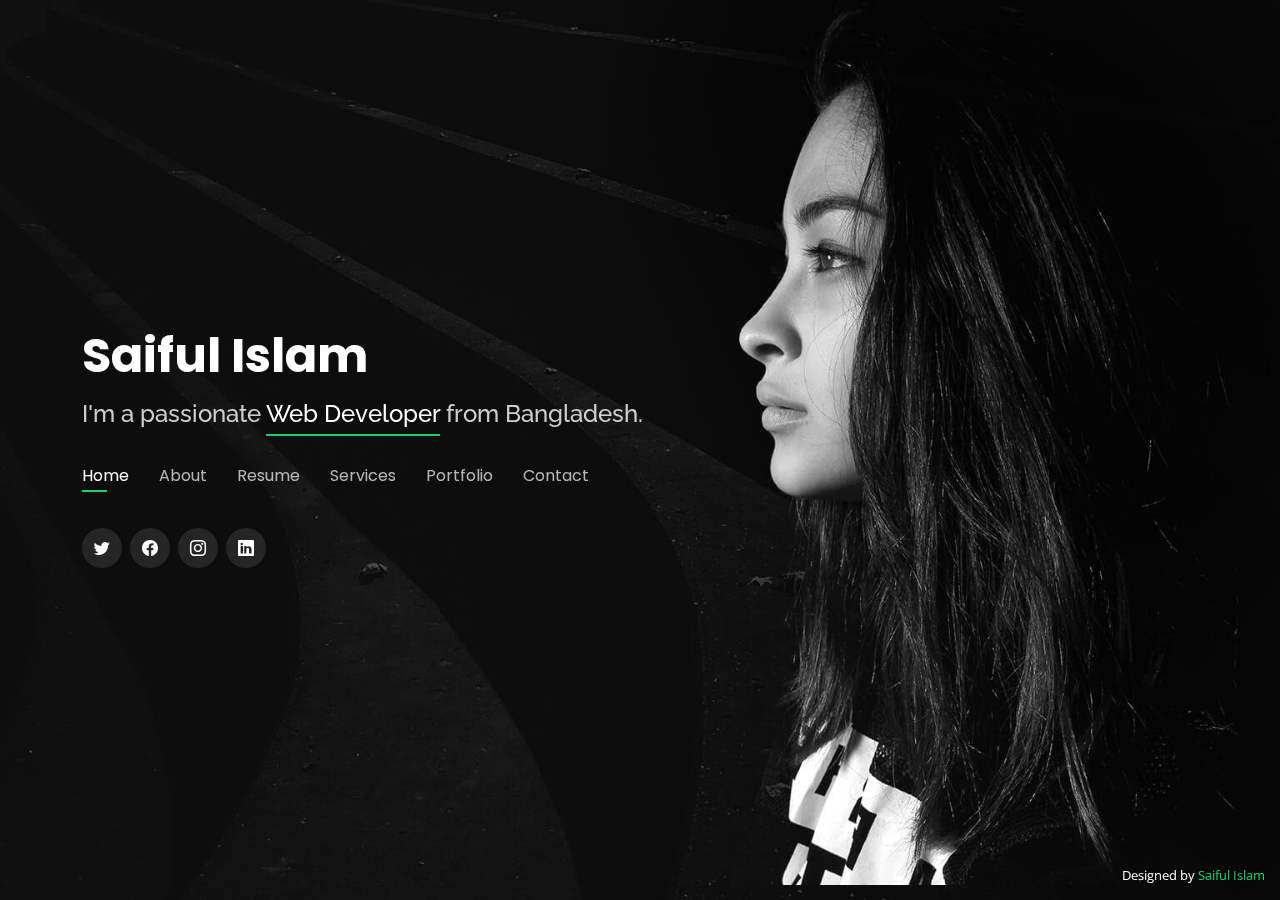
<file: index.html>
<!DOCTYPE html>
<html lang="en">

<head>
  <meta charset="utf-8">
  <meta content="width=device-width, initial-scale=1.0" name="viewport">

  <title>Personal Bootstrap Template</title>
  <meta content="" name="description">
  <meta content="" name="keywords">

  <!-- Favicons -->
  <link href="assets/img/favicon.png" rel="icon">
  <!-- <link href="assets/img/apple-touch-icon.jpg" rel="apple-touch-icon"> -->

  <!-- Google Fonts -->
  <link href="https://fonts.googleapis.com/css?family=Open+Sans:300,300i,400,400i,600,600i,700,700i|Raleway:300,300i,400,400i,500,500i,600,600i,700,700i|Poppins:300,300i,400,400i,500,500i,600,600i,700,700i" rel="stylesheet">

  <!-- Vendor CSS Files -->
  <link href="assets/vendor/bootstrap/css/bootstrap.min.css" rel="stylesheet">
  <link href="assets/vendor/bootstrap-icons/bootstrap-icons.css" rel="stylesheet">
  <link href="assets/vendor/boxicons/css/boxicons.min.css" rel="stylesheet">
  <link href="assets/vendor/glightbox/css/glightbox.min.css" rel="stylesheet">
  <link href="assets/vendor/remixicon/remixicon.css" rel="stylesheet">
  <link href="assets/vendor/swiper/swiper-bundle.min.css" rel="stylesheet">

  <!-- Template Main CSS File -->
  <link href="assets/css/style.css" rel="stylesheet">

  <!-- =======================================================
  * Template Name: Personal
  * Updated: Jan 29 2024 with Bootstrap v5.3.2
  * Template URL: https://bootstrapmade.com/personal-free-resume-bootstrap-template/
  * Author: BootstrapMade.com
  * License: https://bootstrapmade.com/license/
  ======================================================== -->
</head>

<body>

  <!-- ======= Header ======= -->
  <header id="header">
    <div class="container">

      <h1><a href="index.html">Saiful Islam</a></h1>
      <!-- Uncomment below if you prefer to use an image logo -->
      <!-- <a href="index.html" class="mr-auto"><img src="assets/img/logo.png" alt="" class="img-fluid"></a> -->
      <h2>I'm a passionate <span>Web Developer</span> from Bangladesh.</h2>

      <nav id="navbar" class="navbar">
        <ul>
          <li><a class="nav-link active" href="#header">Home</a></li>
          <li><a class="nav-link" href="#about">About</a></li>
          <li><a class="nav-link" href="#resume">Resume</a></li>
          <li><a class="nav-link" href="#services">Services</a></li>
          <li><a class="nav-link" href="#portfolio">Portfolio</a></li>
          <li><a class="nav-link" href="#contact">Contact</a></li>
        </ul>
        <i class="bi bi-list mobile-nav-toggle"></i>
      </nav><!-- .navbar -->

      <div class="social-links">
        <a href="https://www.twitter.com/" class="twitter"><i class="bi bi-twitter"></i></a>
        <a href="https://www.facebook.com/" class="facebook"><i class="bi bi-facebook"></i></a>
        <a href="https://www.instagram.com/." class="instagram"><i class="bi bi-instagram"></i></a>
        <a href="https://www.linkedin.com/." class="linkedin"><i class="bi bi-linkedin"></i></a>
      </div>

    </div>
  </header><!-- End Header -->

  <!-- ======= About Section ======= -->
  <section id="about" class="about">

    <!-- ======= About Me ======= -->
    <div class="about-me container">

      <div class="section-title">
        <h2>About</h2>
        <p>Learn more about me</p>
      </div>

      <div class="row">
        <div class="col-lg-4" data-aos="fade-right">
          <img src="assets/img/me.jpg" class="img-fluid" alt="">
        </div>
        <div class="col-lg-8 pt-4 pt-lg-0 content" data-aos="fade-left">
          <h3>Web Designer &amp; Developer</h3>
          <br>
          <div class="row">
            <div class="col-lg-6">
              <ul>
                <li><i class="bi bi-chevron-right"></i> <strong>Birthday:</strong> <span>28 October 2002</span></li>
                <li><i class="bi bi-chevron-right"></i> <strong>Website:</strong> <span>www.example.com</span></li>
                <li><i class="bi bi-chevron-right"></i> <strong>Phone:</strong> <span>+8801908-166382</span></li>
                <li><i class="bi bi-chevron-right"></i> <strong>City:</strong> <span>Khulna, Bangladesh.</span></li>
              </ul>
            </div>
            <div class="col-lg-6">
              <ul>
                <li><i class="bi bi-chevron-right"></i> <strong>Age:</strong> <span>21</span></li>
                <li><i class="bi bi-chevron-right"></i> <strong>Degree:</strong> <span>Onars</span></li>
                <li><i class="bi bi-chevron-right"></i> <strong>PhEmailone:</strong> <span>saifulalsaif92090@gmail.com</span></li>
                <li><i class="bi bi-chevron-right"></i> <strong>Profession:</strong> <span>Developer</span></li>
              </ul>
            </div>
          </div>
          <p>
            Officiis eligendi itaque labore et dolorum mollitia officiis optio vero. Quisquam sunt adipisci omnis et ut. Nulla accusantium dolor incidunt officia tempore. Et eius omnis.
            Cupiditate ut dicta maxime officiis quidem quia. Sed et consectetur qui quia repellendus itaque neque. Aliquid amet quidem ut quaerat cupiditate. Ab et eum qui repellendus omnis culpa magni laudantium dolores.
          </p>
        </div>
      </div>

    </div><!-- End About Me -->

    <!-- ======= Counts ======= -->
    <div class="counts container">

      <div class="row">

        <div class="col-lg-3 col-md-6">
          <div class="count-box">
            <i class="bi bi-emoji-smile"></i>
            <span data-purecounter-start="0" data-purecounter-end="000" data-purecounter-duration="1" class="purecounter"></span>
            <p>Happy Clients</p>
          </div>
        </div>

        <div class="col-lg-3 col-md-6 mt-5 mt-md-0">
          <div class="count-box">
            <i class="bi bi-journal-richtext"></i>
            <span data-purecounter-start="0" data-purecounter-end="000" data-purecounter-duration="1" class="purecounter"></span>
            <p>Projects</p>
          </div>
        </div>

        <div class="col-lg-3 col-md-6 mt-5 mt-lg-0">
          <div class="count-box">
            <i class="bi bi-headset"></i>
            <span data-purecounter-start="0" data-purecounter-end="000" data-purecounter-duration="1" class="purecounter"></span>
            <p>Hours Of Support</p>
          </div>
        </div>

        <div class="col-lg-3 col-md-6 mt-5 mt-lg-0">
          <div class="count-box">
            <i class="bi bi-award"></i>
            <span data-purecounter-start="0" data-purecounter-end="000" data-purecounter-duration="1" class="purecounter"></span>
            <p>Awards</p>
          </div>
        </div>

      </div>

    </div><!-- End Counts -->

    <!-- ======= Skills  ======= -->
    <div class="skills container">

      <div class="section-title">
        <h2>Skills</h2>
      </div>

      <div class="row skills-content">

        <div class="col-lg-6">

          <div class="progress">
            <span class="skill">HTML <i class="val">85%</i></span>
            <div class="progress-bar-wrap">
              <div class="progress-bar" role="progressbar" aria-valuenow="85" aria-valuemin="0" aria-valuemax="100"></div>
            </div>
          </div>

          <div class="progress">
            <span class="skill">CSS <i class="val">80%</i></span>
            <div class="progress-bar-wrap">
              <div class="progress-bar" role="progressbar" aria-valuenow="85" aria-valuemin="0" aria-valuemax="100"></div>
            </div>
          </div>

          <div class="progress">
            <span class="skill">JavaScript <i class="val">65%</i></span>
            <div class="progress-bar-wrap">
              <div class="progress-bar" role="progressbar" aria-valuenow="65" aria-valuemin="0" aria-valuemax="100"></div>
            </div>
          </div>
          <div class="progress">
            <span class="skill">Laravel <i class="val">55%</i></span>
            <div class="progress-bar-wrap">
              <div class="progress-bar" role="progressbar" aria-valuenow="55" aria-valuemin="0" aria-valuemax="100"></div>
            </div>
          </div>
          <div class="progress">
            <span class="skill">Mark-DOwn <i class="val">45%</i></span>
            <div class="progress-bar-wrap">
              <div class="progress-bar" role="progressbar" aria-valuenow="45" aria-valuemin="0" aria-valuemax="100"></div>
            </div>
          </div>

        </div>

        <div class="col-lg-6">

          <div class="progress">
            <span class="skill">J-Query <i class="val">45%</i></span>
            <div class="progress-bar-wrap">
              <div class="progress-bar" role="progressbar" aria-valuenow="45" aria-valuemin="0" aria-valuemax="100"></div>
            </div>
          </div>

          <div class="progress">
            <span class="skill">PHP <i class="val">70%</i></span>
            <div class="progress-bar-wrap">
              <div class="progress-bar" role="progressbar" aria-valuenow="70" aria-valuemin="0" aria-valuemax="100"></div>
            </div>
          </div>

          <div class="progress">
            <span class="skill">Ajax<i class="val">57%</i></span>
            <div class="progress-bar-wrap">
              <div class="progress-bar" role="progressbar" aria-valuenow="57" aria-valuemin="0" aria-valuemax="100"></div>
            </div>
          </div>

          <div class="progress">
            <span class="skill">Cms <i class="val">90%</i></span>
            <div class="progress-bar-wrap">
              <div class="progress-bar" role="progressbar" aria-valuenow="90" aria-valuemin="0" aria-valuemax="100"></div>
            </div>
          </div>

          <div class="progress">
            <span class="skill">C <i class="val">35%</i></span>
            <div class="progress-bar-wrap">
              <div class="progress-bar" role="progressbar" aria-valuenow="35" aria-valuemin="0" aria-valuemax="100"></div>
            </div>
          </div>


        </div>

      </div>

    </div><!-- End Skills -->

    <!-- ======= Interests ======= -->
    <div class="interests container">

      <div class="section-title">
        <h2>Interests</h2>
      </div>

      <div class="row">
        <div class="col-lg-3 col-md-4">
          <div class="icon-box">
            <i class="ri-store-line" style="color: #ffbb2c;"></i>
            <h3>Lorem Ipsum</h3>
          </div>
        </div>
        <div class="col-lg-3 col-md-4 mt-4 mt-md-0">
          <div class="icon-box">
            <i class="ri-bar-chart-box-line" style="color: #5578ff;"></i>
            <h3>Dolor Sitema</h3>
          </div>
        </div>
        <div class="col-lg-3 col-md-4 mt-4 mt-md-0">
          <div class="icon-box">
            <i class="ri-calendar-todo-line" style="color: #e80368;"></i>
            <h3>Sed perspiciatis</h3>
          </div>
        </div>
        <div class="col-lg-3 col-md-4 mt-4 mt-lg-0">
          <div class="icon-box">
            <i class="ri-paint-brush-line" style="color: #e361ff;"></i>
            <h3>Magni Dolores</h3>
          </div>
        </div>
        <div class="col-lg-3 col-md-4 mt-4">
          <div class="icon-box">
            <i class="ri-database-2-line" style="color: #47aeff;"></i>
            <h3>Nemo Enim</h3>
          </div>
        </div>
        <div class="col-lg-3 col-md-4 mt-4">
          <div class="icon-box">
            <i class="ri-gradienter-line" style="color: #ffa76e;"></i>
            <h3>Eiusmod Tempor</h3>
          </div>
        </div>
        <div class="col-lg-3 col-md-4 mt-4">
          <div class="icon-box">
            <i class="ri-file-list-3-line" style="color: #11dbcf;"></i>
            <h3>Midela Teren</h3>
          </div>
        </div>
        <div class="col-lg-3 col-md-4 mt-4">
          <div class="icon-box">
            <i class="ri-price-tag-2-line" style="color: #4233ff;"></i>
            <h3>Pira Neve</h3>
          </div>
        </div>
        <div class="col-lg-3 col-md-4 mt-4">
          <div class="icon-box">
            <i class="ri-anchor-line" style="color: #b2904f;"></i>
            <h3>Dirada Pack</h3>
          </div>
        </div>
        <div class="col-lg-3 col-md-4 mt-4">
          <div class="icon-box">
            <i class="ri-disc-line" style="color: #b20969;"></i>
            <h3>Moton Ideal</h3>
          </div>
        </div>
        <div class="col-lg-3 col-md-4 mt-4">
          <div class="icon-box">
            <i class="ri-base-station-line" style="color: #ff5828;"></i>
            <h3>Verdo Park</h3>
          </div>
        </div>
        <div class="col-lg-3 col-md-4 mt-4">
          <div class="icon-box">
            <i class="ri-fingerprint-line" style="color: #29cc61;"></i>
            <h3>Flavor Nivelanda</h3>
          </div>
        </div>
      </div>

    </div><!-- End Interests -->

    <!-- ======= Testimonials ======= -->
    <div class="testimonials container">

      <div class="section-title">
        <h2>Testimonials</h2>
      </div>

      <div class="testimonials-slider swiper" data-aos="fade-up" data-aos-delay="100">
        <div class="swiper-wrapper">

          <div class="swiper-slide">
            <div class="testimonial-item">
              <p>
                <i class="bx bxs-quote-alt-left quote-icon-left"></i>
                Proin iaculis purus consequat sem cure digni ssim donec porttitora entum suscipit rhoncus. Accusantium quam, ultricies eget id, aliquam eget nibh et. Maecen aliquam, risus at semper.
                <i class="bx bxs-quote-alt-right quote-icon-right"></i>
              </p>
              <img src="assets/img/testimonials/testimonials-1.jpg" class="testimonial-img" alt="">
              <h3>Saul Goodman</h3>
              <h4>Ceo &amp; Founder</h4>
            </div>
          </div><!-- End testimonial item -->

          <div class="swiper-slide">
            <div class="testimonial-item">
              <p>
                <i class="bx bxs-quote-alt-left quote-icon-left"></i>
                Export tempor illum tamen malis malis eram quae irure esse labore quem cillum quid cillum eram malis quorum velit fore eram velit sunt aliqua noster fugiat irure amet legam anim culpa.
                <i class="bx bxs-quote-alt-right quote-icon-right"></i>
              </p>
              <img src="assets/img/testimonials/testimonials-2.jpg" class="testimonial-img" alt="">
              <h3>Sara Wilsson</h3>
              <h4>Designer</h4>
            </div>
          </div><!-- End testimonial item -->

          <div class="swiper-slide">
            <div class="testimonial-item">
              <p>
                <i class="bx bxs-quote-alt-left quote-icon-left"></i>
                Enim nisi quem export duis labore cillum quae magna enim sint quorum nulla quem veniam duis minim tempor labore quem eram duis noster aute amet eram fore quis sint minim.
                <i class="bx bxs-quote-alt-right quote-icon-right"></i>
              </p>
              <img src="assets/img/testimonials/testimonials-3.jpg" class="testimonial-img" alt="">
              <h3>Jena Karlis</h3>
              <h4>Store Owner</h4>
            </div>
          </div><!-- End testimonial item -->

          <div class="swiper-slide">
            <div class="testimonial-item">
              <p>
                <i class="bx bxs-quote-alt-left quote-icon-left"></i>
                Fugiat enim eram quae cillum dolore dolor amet nulla culpa multos export minim fugiat minim velit minim dolor enim duis veniam ipsum anim magna sunt elit fore quem dolore labore illum veniam.
                <i class="bx bxs-quote-alt-right quote-icon-right"></i>
              </p>
              <img src="assets/img/testimonials/testimonials-4.jpg" class="testimonial-img" alt="">
              <h3>Matt Brandon</h3>
              <h4>Profession</h4>
            </div>
          </div><!-- End testimonial item -->

          <div class="swiper-slide">
            <div class="testimonial-item">
              <p>
                <i class="bx bxs-quote-alt-left quote-icon-left"></i>
                Quis quorum aliqua sint quem legam fore sunt eram irure aliqua veniam tempor noster veniam enim culpa labore duis sunt culpa nulla illum cillum fugiat legam esse veniam culpa fore nisi cillum quid.
                <i class="bx bxs-quote-alt-right quote-icon-right"></i>
              </p>
              <img src="assets/img/testimonials/testimonials-5.jpg" class="testimonial-img" alt="">
              <h3>John Larson</h3>
              <h4>Entrepreneur</h4>
            </div>
          </div><!-- End testimonial item -->

        </div>
        <div class="swiper-pagination"></div>
      </div>

      <div class="owl-carousel testimonials-carousel">

      </div>

    </div><!-- End Testimonials  -->

  </section><!-- End About Section -->

  <!-- ======= Resume Section ======= -->
  <section id="resume" class="resume">
    <div class="container">

      <div class="section-title">
        <h2>Resume</h2>
        <p>Check My Resume</p>
      </div>

      <div class="row">
        <div class="col-lg-6">
          <h3 class="resume-title">Sumary</h3>
          <div class="resume-item pb-0">
            <h4>Alice Barkley</h4>
            <p><em>Innovative and deadline-driven Graphic Designer with 3+ years of experience designing and developing user-centered digital/print marketing material from initial concept to final, polished deliverable.</em></p>
            <p>
            <ul>
              <li>Portland par 127,Orlando, FL</li>
              <li>(123) 456-7891</li>
              <li>alice.barkley@example.com</li>
            </ul>
            </p>
          </div>

          <h3 class="resume-title">Education</h3>
          <div class="resume-item">
            <h4>Master of Fine Arts &amp; Graphic Design</h4>
            <h5>2015 - 2016</h5>
            <p><em>Rochester Institute of Technology, Rochester, NY</em></p>
            <p>Qui deserunt veniam. Et sed aliquam labore tempore sed quisquam iusto autem sit. Ea vero voluptatum qui ut dignissimos deleniti nerada porti sand markend</p>
          </div>
          <div class="resume-item">
            <h4>Bachelor of Fine Arts &amp; Graphic Design</h4>
            <h5>2010 - 2014</h5>
            <p><em>Rochester Institute of Technology, Rochester, NY</em></p>
            <p>Quia nobis sequi est occaecati aut. Repudiandae et iusto quae reiciendis et quis Eius vel ratione eius unde vitae rerum voluptates asperiores voluptatem Earum molestiae consequatur neque etlon sader mart dila</p>
          </div>
        </div>
        <div class="col-lg-6">
          <h3 class="resume-title">Professional Experience</h3>
          <div class="resume-item">
            <h4>Senior graphic design specialist</h4>
            <h5>2019 - Present</h5>
            <p><em>Experion, New York, NY </em></p>
            <p>
            <ul>
              <li>Lead in the design, development, and implementation of the graphic, layout, and production communication materials</li>
              <li>Delegate tasks to the 7 members of the design team and provide counsel on all aspects of the project. </li>
              <li>Supervise the assessment of all graphic materials in order to ensure quality and accuracy of the design</li>
              <li>Oversee the efficient use of production project budgets ranging from $2,000 - $25,000</li>
            </ul>
            </p>
          </div>
          <div class="resume-item">
            <h4>Graphic design specialist</h4>
            <h5>2017 - 2018</h5>
            <p><em>Stepping Stone Advertising, New York, NY</em></p>
            <p>
            <ul>
              <li>Developed numerous marketing programs (logos, brochures,infographics, presentations, and advertisements).</li>
              <li>Managed up to 5 projects or tasks at a given time while under pressure</li>
              <li>Recommended and consulted with clients on the most appropriate graphic design</li>
              <li>Created 4+ design presentations and proposals a month for clients and account managers</li>
            </ul>
            </p>
          </div>
        </div>
      </div>

    </div>
  </section><!-- End Resume Section -->

  <!-- ======= Services Section ======= -->
  <section id="services" class="services">
    <div class="container">

      <div class="section-title">
        <h2>Services</h2>
        <p>My Services</p>
      </div>

      <div class="row">
        <div class="col-lg-4 col-md-6 d-flex align-items-stretch">
          <div class="icon-box">
            <div class="icon"><i class="bx bxl-dribbble"></i></div>
            <h4><a href="">Lorem Ipsum</a></h4>
            <p>Voluptatum deleniti atque corrupti quos dolores et quas molestias excepturi</p>
          </div>
        </div>

        <div class="col-lg-4 col-md-6 d-flex align-items-stretch mt-4 mt-md-0">
          <div class="icon-box">
            <div class="icon"><i class="bx bx-file"></i></div>
            <h4><a href="">Sed ut perspiciatis</a></h4>
            <p>Duis aute irure dolor in reprehenderit in voluptate velit esse cillum dolore</p>
          </div>
        </div>

        <div class="col-lg-4 col-md-6 d-flex align-items-stretch mt-4 mt-lg-0">
          <div class="icon-box">
            <div class="icon"><i class="bx bx-tachometer"></i></div>
            <h4><a href="">Magni Dolores</a></h4>
            <p>Excepteur sint occaecat cupidatat non proident, sunt in culpa qui officia</p>
          </div>
        </div>

        <div class="col-lg-4 col-md-6 d-flex align-items-stretch mt-4">
          <div class="icon-box">
            <div class="icon"><i class="bx bx-world"></i></div>
            <h4><a href="">Nemo Enim</a></h4>
            <p>At vero eos et accusamus et iusto odio dignissimos ducimus qui blanditiis</p>
          </div>
        </div>

        <div class="col-lg-4 col-md-6 d-flex align-items-stretch mt-4">
          <div class="icon-box">
            <div class="icon"><i class="bx bx-slideshow"></i></div>
            <h4><a href="">Dele cardo</a></h4>
            <p>Quis consequatur saepe eligendi voluptatem consequatur dolor consequuntur</p>
          </div>
        </div>

        <div class="col-lg-4 col-md-6 d-flex align-items-stretch mt-4">
          <div class="icon-box">
            <div class="icon"><i class="bx bx-arch"></i></div>
            <h4><a href="">Divera don</a></h4>
            <p>Modi nostrum vel laborum. Porro fugit error sit minus sapiente sit aspernatur</p>
          </div>
        </div>

      </div>

    </div>
  </section><!-- End Services Section -->

  <!-- ======= Portfolio Section ======= -->
  <section id="portfolio" class="portfolio">
    <div class="container">

      <div class="section-title">
        <h2>Portfolio</h2>
        <p>My Works</p>
      </div>

      <div class="row">
        <div class="col-lg-12 d-flex justify-content-center">
          <ul id="portfolio-flters">
            <li data-filter="*" class="filter-active">All</li>
            <li data-filter=".filter-app">App</li>
            <li data-filter=".filter-card">Card</li>
            <li data-filter=".filter-web">Web</li>
          </ul>
        </div>
      </div>

      <div class="row portfolio-container">

        <div class="col-lg-4 col-md-6 portfolio-item filter-app">
          <div class="portfolio-wrap">
            <img src="assets/img/portfolio/portfolio-1.jpg" class="img-fluid" alt="">
            <div class="portfolio-info">
              <h4>App 1</h4>
              <p>App</p>
              <div class="portfolio-links">
                <a href="assets/img/portfolio/portfolio-1.jpg" data-gallery="portfolioGallery" class="portfolio-lightbox" title="App 1"><i class="bx bx-plus"></i></a>
                <a href="portfolio-details.html" data-gallery="portfolioDetailsGallery" data-glightbox="type: external" class="portfolio-details-lightbox" title="Portfolio Details"><i class="bx bx-link"></i></a>
              </div>
            </div>
          </div>
        </div>

        <div class="col-lg-4 col-md-6 portfolio-item filter-web">
          <div class="portfolio-wrap">
            <img src="assets/img/portfolio/portfolio-2.jpg" class="img-fluid" alt="">
            <div class="portfolio-info">
              <h4>Web 3</h4>
              <p>Web</p>
              <div class="portfolio-links">
                <a href="assets/img/portfolio/portfolio-2.jpg" data-gallery="portfolioGallery" class="portfolio-lightbox" title="Web 3"><i class="bx bx-plus"></i></a>
                <a href="portfolio-details.html" data-gallery="portfolioDetailsGallery" data-glightbox="type: external" class="portfolio-details-lightbox" title="Portfolio Details"><i class="bx bx-link"></i></a>
              </div>
            </div>
          </div>
        </div>

        <div class="col-lg-4 col-md-6 portfolio-item filter-app">
          <div class="portfolio-wrap">
            <img src="assets/img/portfolio/portfolio-3.jpg" class="img-fluid" alt="">
            <div class="portfolio-info">
              <h4>App 2</h4>
              <p>App</p>
              <div class="portfolio-links">
                <a href="assets/img/portfolio/portfolio-3.jpg" data-gallery="portfolioGallery" class="portfolio-lightbox" title="App 2"><i class="bx bx-plus"></i></a>
                <a href="portfolio-details.html" data-gallery="portfolioDetailsGallery" data-glightbox="type: external" class="portfolio-details-lightbox" title="Portfolio Details"><i class="bx bx-link"></i></a>
              </div>
            </div>
          </div>
        </div>

        <div class="col-lg-4 col-md-6 portfolio-item filter-card">
          <div class="portfolio-wrap">
            <img src="assets/img/portfolio/portfolio-4.jpg" class="img-fluid" alt="">
            <div class="portfolio-info">
              <h4>Card 2</h4>
              <p>Card</p>
              <div class="portfolio-links">
                <a href="assets/img/portfolio/portfolio-4.jpg" data-gallery="portfolioGallery" class="portfolio-lightbox" title="Card 2"><i class="bx bx-plus"></i></a>
                <a href="portfolio-details.html" data-gallery="portfolioDetailsGallery" data-glightbox="type: external" class="portfolio-details-lightbox" title="Portfolio Details"><i class="bx bx-link"></i></a>
              </div>
            </div>
          </div>
        </div>

        <div class="col-lg-4 col-md-6 portfolio-item filter-web">
          <div class="portfolio-wrap">
            <img src="assets/img/portfolio/portfolio-5.jpg" class="img-fluid" alt="">
            <div class="portfolio-info">
              <h4>Web 2</h4>
              <p>Web</p>
              <div class="portfolio-links">
                <a href="assets/img/portfolio/portfolio-5.jpg" data-gallery="portfolioGallery" class="portfolio-lightbox" title="Web 2"><i class="bx bx-plus"></i></a>
                <a href="portfolio-details.html" data-gallery="portfolioDetailsGallery" data-glightbox="type: external" class="portfolio-details-lightbox" title="Portfolio Details"><i class="bx bx-link"></i></a>
              </div>
            </div>
          </div>
        </div>

        <div class="col-lg-4 col-md-6 portfolio-item filter-app">
          <div class="portfolio-wrap">
            <img src="assets/img/portfolio/portfolio-6.jpg" class="img-fluid" alt="">
            <div class="portfolio-info">
              <h4>App 3</h4>
              <p>App</p>
              <div class="portfolio-links">
                <a href="assets/img/portfolio/portfolio-6.jpg" data-gallery="portfolioGallery" class="portfolio-lightbox" title="App 3"><i class="bx bx-plus"></i></a>
                <a href="portfolio-details.html" data-gallery="portfolioDetailsGallery" data-glightbox="type: external" class="portfolio-details-lightbox" title="Portfolio Details"><i class="bx bx-link"></i></a>
              </div>
            </div>
          </div>
        </div>

        <div class="col-lg-4 col-md-6 portfolio-item filter-card">
          <div class="portfolio-wrap">
            <img src="assets/img/portfolio/portfolio-7.jpg" class="img-fluid" alt="">
            <div class="portfolio-info">
              <h4>Card 1</h4>
              <p>Card</p>
              <div class="portfolio-links">
                <a href="assets/img/portfolio/portfolio-7.jpg" data-gallery="portfolioGallery" class="portfolio-lightbox" title="Card 1"><i class="bx bx-plus"></i></a>
                <a href="portfolio-details.html" data-gallery="portfolioDetailsGallery" data-glightbox="type: external" class="portfolio-details-lightbox" title="Portfolio Details"><i class="bx bx-link"></i></a>
              </div>
            </div>
          </div>
        </div>

        <div class="col-lg-4 col-md-6 portfolio-item filter-card">
          <div class="portfolio-wrap">
            <img src="assets/img/portfolio/portfolio-8.jpg" class="img-fluid" alt="">
            <div class="portfolio-info">
              <h4>Card 3</h4>
              <p>Card</p>
              <div class="portfolio-links">
                <a href="assets/img/portfolio/portfolio-8.jpg" data-gallery="portfolioGallery" class="portfolio-lightbox" title="Card 3"><i class="bx bx-plus"></i></a>
                <a href="portfolio-details.html" data-gallery="portfolioDetailsGallery" data-glightbox="type: external" class="portfolio-details-lightbox" title="Portfolio Details"><i class="bx bx-link"></i></a>
              </div>
            </div>
          </div>
        </div>

        <div class="col-lg-4 col-md-6 portfolio-item filter-web">
          <div class="portfolio-wrap">
            <img src="assets/img/portfolio/portfolio-9.jpg" class="img-fluid" alt="">
            <div class="portfolio-info">
              <h4>Web 3</h4>
              <p>Web</p>
              <div class="portfolio-links">
                <a href="assets/img/portfolio/portfolio-9.jpg" data-gallery="portfolioGallery" class="portfolio-lightbox" title="Web 3"><i class="bx bx-plus"></i></a>
                <a href="portfolio-details.html" data-gallery="portfolioDetailsGallery" data-glightbox="type: external" class="portfolio-details-lightbox" title="Portfolio Details"><i class="bx bx-link"></i></a>
              </div>
            </div>
          </div>
        </div>

      </div>

    </div>
  </section><!-- End Portfolio Section -->

  <!-- ======= Contact Section ======= -->
  <section id="contact" class="contact">
    <div class="container">

      <div class="section-title">
        <h2>Contact</h2>
        <p>Contact Me</p>
      </div>

      <div class="row mt-2">

        <div class="col-md-6 d-flex align-items-stretch">
          <div class="info-box">
            <i class="bx bx-map"></i>
            <h3>My Address</h3>
            <p>A108 Adam Street, New York, NY 535022</p>
          </div>
        </div>

        <div class="col-md-6 mt-4 mt-md-0 d-flex align-items-stretch">
          <div class="info-box">
            <i class="bx bx-share-alt"></i>
            <h3>Social Profiles</h3>
            <div class="social-links">
              <a href="#" class="twitter"><i class="bi bi-twitter"></i></a>
              <a href="#" class="facebook"><i class="bi bi-facebook"></i></a>
              <a href="#" class="instagram"><i class="bi bi-instagram"></i></a>
              <a href="#" class="google-plus"><i class="bi bi-skype"></i></a>
              <a href="#" class="linkedin"><i class="bi bi-linkedin"></i></a>
            </div>
          </div>
        </div>

        <div class="col-md-6 mt-4 d-flex align-items-stretch">
          <div class="info-box">
            <i class="bx bx-envelope"></i>
            <h3>Email Me</h3>
            <p>contact@example.com</p>
          </div>
        </div>
        <div class="col-md-6 mt-4 d-flex align-items-stretch">
          <div class="info-box">
            <i class="bx bx-phone-call"></i>
            <h3>Call Me</h3>
            <p>+1 5589 55488 55</p>
          </div>
        </div>
      </div>

      <form action="forms/contact.php" method="post" role="form" class="php-email-form mt-4">
        <div class="row">
          <div class="col-md-6 form-group">
            <input type="text" name="name" class="form-control" id="name" placeholder="Your Name" required>
          </div>
          <div class="col-md-6 form-group mt-3 mt-md-0">
            <input type="email" class="form-control" name="email" id="email" placeholder="Your Email" required>
          </div>
        </div>
        <div class="form-group mt-3">
          <input type="text" class="form-control" name="subject" id="subject" placeholder="Subject" required>
        </div>
        <div class="form-group mt-3">
          <textarea class="form-control" name="message" rows="5" placeholder="Message" required></textarea>
        </div>
        <div class="my-3">
          <div class="loading">Loading</div>
          <div class="error-message"></div>
          <div class="sent-message">Your message has been sent. Thank you!</div>
        </div>
        <div class="text-center"><button type="submit">Send Message</button></div>
      </form>

    </div>
  </section><!-- End Contact Section -->

  <div class="credits">
    <!-- All the links in the footer should remain intact. -->
    <!-- You can delete the links only if you purchased the pro version. -->
    <!-- Licensing information: https://bootstrapmade.com/license/ -->
    <!-- Purchase the pro version with working PHP/AJAX contact form: https://bootstrapmade.com/personal-free-resume-bootstrap-template/ -->
    Designed by <a href="https://bootstrapmade.com/">Saiful Islam</a>
  </div>

  <!-- Vendor JS Files -->
  <script src="assets/vendor/purecounter/purecounter_vanilla.js"></script>
  <script src="assets/vendor/bootstrap/js/bootstrap.bundle.min.js"></script>
  <script src="assets/vendor/glightbox/js/glightbox.min.js"></script>
  <script src="assets/vendor/isotope-layout/isotope.pkgd.min.js"></script>
  <script src="assets/vendor/swiper/swiper-bundle.min.js"></script>
  <script src="assets/vendor/waypoints/noframework.waypoints.js"></script>
  <script src="assets/vendor/php-email-form/validate.js"></script>

  <!-- Template Main JS File -->
  <script src="assets/js/main.js"></script>

</body>

</html>
</file>
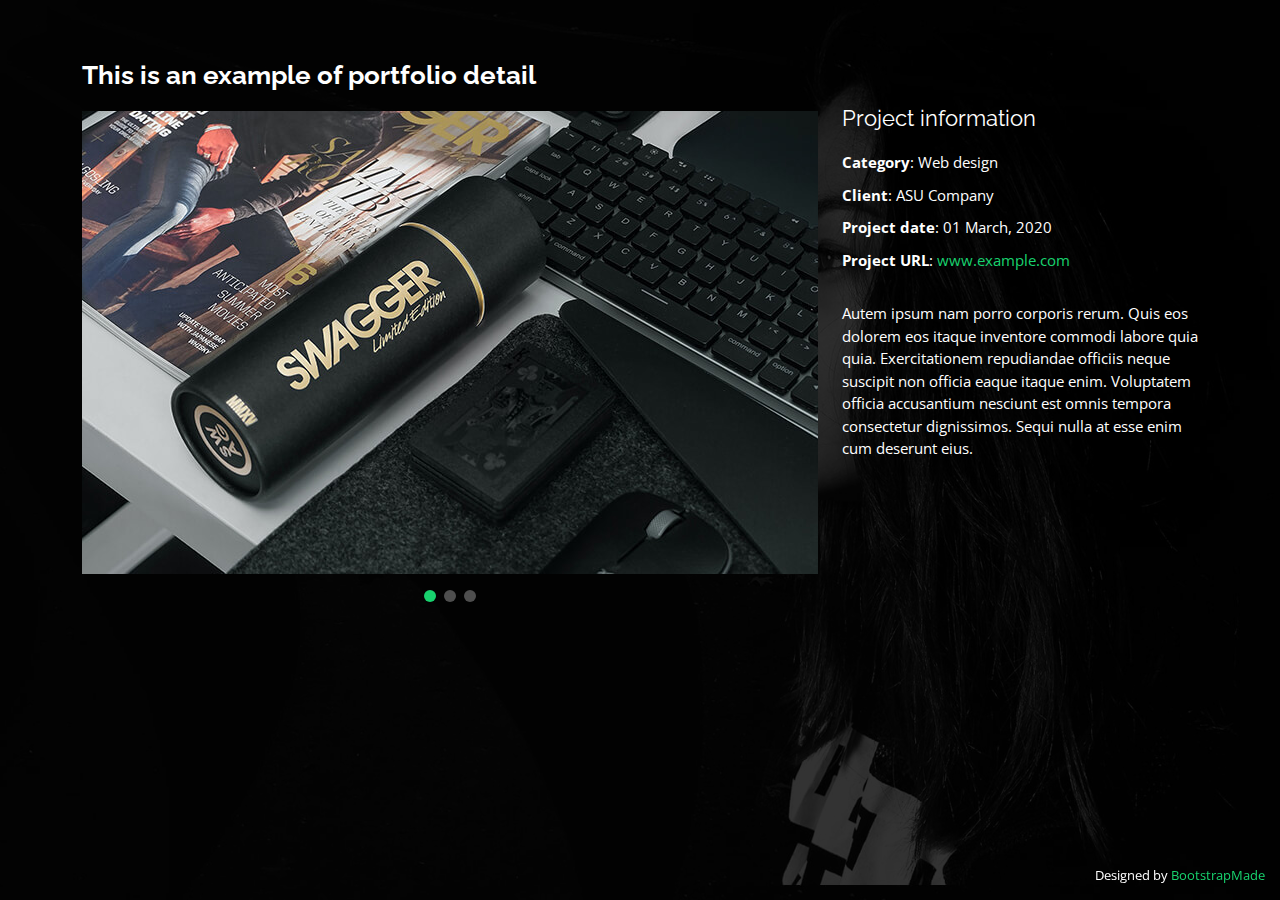
<file: portfolio-details.html>
<!DOCTYPE html>
<html lang="en">

<head>
  <meta charset="utf-8">
  <meta content="width=device-width, initial-scale=1.0" name="viewport">

  <title>Portfolio Details - Personal Bootstrap Template</title>
  <meta content="" name="description">
  <meta content="" name="keywords">

  <!-- Favicons -->
  <link href="assets/img/favicon.png" rel="icon">
  <link href="assets/img/apple-touch-icon.png" rel="apple-touch-icon">

  <!-- Google Fonts -->
  <link href="https://fonts.googleapis.com/css?family=Open+Sans:300,300i,400,400i,600,600i,700,700i|Raleway:300,300i,400,400i,500,500i,600,600i,700,700i|Poppins:300,300i,400,400i,500,500i,600,600i,700,700i" rel="stylesheet">

  <!-- Vendor CSS Files -->
  <link href="assets/vendor/bootstrap/css/bootstrap.min.css" rel="stylesheet">
  <link href="assets/vendor/bootstrap-icons/bootstrap-icons.css" rel="stylesheet">
  <link href="assets/vendor/boxicons/css/boxicons.min.css" rel="stylesheet">
  <link href="assets/vendor/glightbox/css/glightbox.min.css" rel="stylesheet">
  <link href="assets/vendor/remixicon/remixicon.css" rel="stylesheet">
  <link href="assets/vendor/swiper/swiper-bundle.min.css" rel="stylesheet">

  <!-- Template Main CSS File -->
  <link href="assets/css/style.css" rel="stylesheet">

  <!-- =======================================================
  * Template Name: Personal
  * Updated: Jan 29 2024 with Bootstrap v5.3.2
  * Template URL: https://bootstrapmade.com/personal-free-resume-bootstrap-template/
  * Author: BootstrapMade.com
  * License: https://bootstrapmade.com/license/
  ======================================================== -->
</head>

<body>

  <main id="main">

    <!-- ======= Portfolio Details ======= -->
    <div id="portfolio-details" class="portfolio-details">
      <div class="container">

        <div class="row">

          <div class="col-lg-8">
            <h2 class="portfolio-title">This is an example of portfolio detail</h2>

            <div class="portfolio-details-slider swiper">
              <div class="swiper-wrapper align-items-center">

                <div class="swiper-slide">
                  <img src="assets/img/portfolio/portfolio-details-1.jpg" alt="">
                </div>

                <div class="swiper-slide">
                  <img src="assets/img/portfolio/portfolio-details-2.jpg" alt="">
                </div>

                <div class="swiper-slide">
                  <img src="assets/img/portfolio/portfolio-details-3.jpg" alt="">
                </div>

              </div>
              <div class="swiper-pagination"></div>
            </div>

          </div>

          <div class="col-lg-4 portfolio-info">
            <h3>Project information</h3>
            <ul>
              <li><strong>Category</strong>: Web design</li>
              <li><strong>Client</strong>: ASU Company</li>
              <li><strong>Project date</strong>: 01 March, 2020</li>
              <li><strong>Project URL</strong>: <a href="#">www.example.com</a></li>
            </ul>

            <p>
              Autem ipsum nam porro corporis rerum. Quis eos dolorem eos itaque inventore commodi labore quia quia. Exercitationem repudiandae officiis neque suscipit non officia eaque itaque enim. Voluptatem officia accusantium nesciunt est omnis tempora consectetur dignissimos. Sequi nulla at esse enim cum deserunt eius.
            </p>
          </div>

        </div>

      </div>
    </div><!-- End Portfolio Details -->

  </main><!-- End #main -->

  <div class="credits">
    <!-- All the links in the footer should remain intact. -->
    <!-- You can delete the links only if you purchased the pro version. -->
    <!-- Licensing information: https://bootstrapmade.com/license/ -->
    <!-- Purchase the pro version with working PHP/AJAX contact form: https://bootstrapmade.com/personal-free-resume-bootstrap-template/ -->
    Designed by <a href="https://bootstrapmade.com/">BootstrapMade</a>
  </div>

  <!-- Vendor JS Files -->
  <script src="assets/vendor/purecounter/purecounter_vanilla.js"></script>
  <script src="assets/vendor/bootstrap/js/bootstrap.bundle.min.js"></script>
  <script src="assets/vendor/glightbox/js/glightbox.min.js"></script>
  <script src="assets/vendor/isotope-layout/isotope.pkgd.min.js"></script>
  <script src="assets/vendor/swiper/swiper-bundle.min.js"></script>
  <script src="assets/vendor/waypoints/noframework.waypoints.js"></script>
  <script src="assets/vendor/php-email-form/validate.js"></script>

  <!-- Template Main JS File -->
  <script src="assets/js/main.js"></script>

</body>

</html>
</file>
<file: assets/css/style.css>
/**
* Template Name: Personal
* Updated: Jan 29 2024 with Bootstrap v5.3.2
* Template URL: https://bootstrapmade.com/personal-free-resume-bootstrap-template/
* Author: BootstrapMade.com
* License: https://bootstrapmade.com/license/
*/

/*--------------------------------------------------------------
# General
--------------------------------------------------------------*/
body {
  font-family: "Open Sans", sans-serif;
  background-color: #040404;
  color: #fff;
  position: relative;
  background: transparent;
}

body::before {
  content: "";
  position: fixed;
  background: #040404 url("../img/bg.jpg") top right no-repeat;
  background-size: cover;
  left: 0;
  right: 0;
  top: 0;
  height: 100vh;
  z-index: -1;
}

@media (min-width: 1024px) {
  body::before {
    background-attachment: fixed;
  }
}

a {
  color: #18d26e;
  text-decoration: none;
}

a:hover {
  color: #35e888;
  text-decoration: none;
}

h1,
h2,
h3,
h4,
h5,
h6 {
  font-family: "Raleway", sans-serif;
}

/*--------------------------------------------------------------
# Header
--------------------------------------------------------------*/
#header {
  transition: ease-in-out 0.3s;
  position: relative;
  height: 100vh;
  display: flex;
  align-items: center;
  z-index: 997;
  overflow-y: auto;
}

#header * {
  transition: ease-in-out 0.3s;
}

#header h1 {
  font-size: 48px;
  margin: 0;
  padding: 0;
  line-height: 1;
  font-weight: 700;
  font-family: "Poppins", sans-serif;
}

#header h1 a,
#header h1 a:hover {
  color: #fff;
  line-height: 1;
  display: inline-block;
}

#header h2 {
  font-size: 24px;
  margin-top: 20px;
  color: rgba(255, 255, 255, 0.8);
}

#header h2 span {
  color: #fff;
  border-bottom: 2px solid #18d26e;
  padding-bottom: 6px;
}

#header img {
  padding: 0;
  margin: 0;
}

#header .social-links {
  margin-top: 40px;
  display: flex;
}

#header .social-links a {
  font-size: 16px;
  display: flex;
  justify-content: center;
  align-items: center;
  background: rgba(255, 255, 255, 0.1);
  color: #fff;
  line-height: 1;
  margin-right: 8px;
  border-radius: 50%;
  width: 40px;
  height: 40px;
}

#header .social-links a:hover {
  background: #18d26e;
}

@media (max-width: 992px) {
  #header h1 {
    font-size: 36px;
  }

  #header h2 {
    font-size: 20px;
    line-height: 30px;
  }

  #header .social-links {
    margin-top: 15px;
  }

  #header .container {
    display: flex;
    flex-direction: column;
    align-items: center;
  }
}

/* Header Top */
#header.header-top {
  height: 80px;
  position: fixed;
  left: 0;
  top: 0;
  right: 0;
  background: rgba(0, 0, 0, 0.9);
}

#header.header-top .social-links,
#header.header-top h2 {
  display: none;
}

#header.header-top h1 {
  margin-right: auto;
  font-size: 36px;
}

#header.header-top img {
  max-height: 60px;
  margin-right: 20px !important;
}

#header.header-top .container {
  display: flex;
  align-items: center;
}

#header.header-top .navbar {
  margin: 0;
}

@media (max-width: 768px) {
  #header.header-top {
    height: 60px;
  }

  #header.header-top h1 {
    font-size: 26px;
  }
}

/*--------------------------------------------------------------
# Navigation Menu
--------------------------------------------------------------*/
/**
* Desktop Navigation 
*/
.navbar {
  padding: 0;
  margin-top: 35px;
}

.navbar ul {
  margin: 0;
  padding: 0;
  display: flex;
  list-style: none;
  align-items: center;
}

.navbar li {
  position: relative;
}

.navbar li+li {
  margin-left: 30px;
}

.navbar a,
.navbar a:focus {
  display: flex;
  align-items: center;
  justify-content: space-between;
  padding: 0;
  font-family: "Poppins", sans-serif;
  font-size: 16px;
  font-weight: 400;
  color: rgba(255, 255, 255, 0.7);
  white-space: nowrap;
  transition: 0.3s;
}

.navbar a i,
.navbar a:focus i {
  font-size: 12px;
  line-height: 0;
  margin-left: 5px;
}

.navbar a:before {
  content: "";
  position: absolute;
  width: 0;
  height: 2px;
  bottom: -4px;
  left: 0;
  background-color: #18d26e;
  visibility: hidden;
  width: 0px;
  transition: all 0.3s ease-in-out 0s;
}

.navbar a:hover:before,
.navbar li:hover>a:before,
.navbar .active:before {
  visibility: visible;
  width: 25px;
}

.navbar a:hover,
.navbar .active,
.navbar .active:focus,
.navbar li:hover>a {
  color: #fff;
}

/**
* Mobile Navigation 
*/
.mobile-nav-toggle {
  color: #fff;
  font-size: 28px;
  cursor: pointer;
  display: none;
  line-height: 0;
  transition: 0.5s;
  position: fixed;
  right: 15px;
  top: 15px;
}

@media (max-width: 991px) {
  .mobile-nav-toggle {
    display: block;
  }

  .navbar ul {
    display: none;
  }
}

.navbar-mobile {
  position: fixed;
  overflow: hidden;
  top: 0;
  right: 0;
  left: 0;
  bottom: 0;
  background: rgba(0, 0, 0, 0.9);
  transition: 0.3s;
  z-index: 999;
  margin-top: 0;
}

.navbar-mobile .mobile-nav-toggle {
  position: absolute;
  top: 15px;
  right: 15px;
}

.navbar-mobile ul {
  display: block;
  position: absolute;
  top: 55px;
  right: 15px;
  bottom: 45px;
  left: 15px;
  padding: 10px 0;
  overflow-y: auto;
  transition: 0.3s;
  border: 2px solid rgba(255, 255, 255, 0.2);
}

.navbar-mobile li {
  padding: 12px 20px;
}

.navbar-mobile li+li {
  margin: 0;
}

.navbar-mobile a,
.navbar-mobile a:focus {
  font-size: 16px;
  position: relative;
}

/*--------------------------------------------------------------
# Sections General
--------------------------------------------------------------*/
section {
  overflow: hidden;
  position: absolute;
  width: 100%;
  top: 140px;
  bottom: 100%;
  opacity: 0;
  transition: ease-in-out 0.4s;
  z-index: 2;
}

section.section-show {
  top: 100px;
  bottom: auto;
  opacity: 1;
  padding-bottom: 45px;
}

section .container {
  background: rgba(0, 0, 0, 0.9);
  padding: 30px;
}

@media (max-width: 768px) {
  section {
    top: 120px;
  }

  section.section-show {
    top: 80px;
  }
}

.section-title h2 {
  font-size: 14px;
  font-weight: 500;
  padding: 0;
  line-height: 1px;
  margin: 0 0 20px 0;
  letter-spacing: 2px;
  text-transform: uppercase;
  color: #aaaaaa;
  font-family: "Poppins", sans-serif;
}

.section-title h2::after {
  content: "";
  width: 120px;
  height: 1px;
  display: inline-block;
  background: #4ceb95;
  margin: 4px 10px;
}

.section-title p {
  margin: 0;
  margin: -15px 0 15px 0;
  font-size: 36px;
  font-weight: 700;
  text-transform: uppercase;
  font-family: "Poppins", sans-serif;
  color: #fff;
}

/*--------------------------------------------------------------
# About
--------------------------------------------------------------*/
.about-me .content h3 {
  font-weight: 700;
  font-size: 26px;
  color: #18d26e;
}

.about-me .content ul {
  list-style: none;
  padding: 0;
}

.about-me .content ul li {
  margin-bottom: 20px;
  display: flex;
  align-items: center;
}

.about-me .content ul strong {
  margin-right: 10px;
}

.about-me .content ul i {
  font-size: 16px;
  margin-right: 5px;
  color: #18d26e;
  line-height: 0;
}

.about-me .content p:last-child {
  margin-bottom: 0;
}

/*--------------------------------------------------------------
# Counts
--------------------------------------------------------------*/
.counts {
  padding: 70px 0 60px;
}

.counts .count-box {
  padding: 30px 30px 25px 30px;
  width: 100%;
  position: relative;
  text-align: center;
  background: rgba(255, 255, 255, 0.08);
}

.counts .count-box i {
  position: absolute;
  top: -25px;
  left: 50%;
  transform: translateX(-50%);
  font-size: 24px;
  background: rgba(255, 255, 255, 0.1);
  padding: 12px;
  color: #18d26e;
  border-radius: 50px;
  line-height: 0;
}

.counts .count-box span {
  font-size: 36px;
  display: block;
  font-weight: 600;
  color: #fff;
}

.counts .count-box p {
  padding: 0;
  margin: 0;
  font-family: "Raleway", sans-serif;
  font-size: 14px;
}

/*--------------------------------------------------------------
# Skills
--------------------------------------------------------------*/
.skills .progress {
  height: 60px;
  display: block;
  background: none;
  border-radius: 0;
}

.skills .progress .skill {
  padding: 10px 0;
  margin: 0;
  text-transform: uppercase;
  display: block;
  font-weight: 600;
  font-family: "Poppins", sans-serif;
  color: #fff;
}

.skills .progress .skill .val {
  float: right;
  font-style: normal;
}

.skills .progress-bar-wrap {
  background: rgba(255, 255, 255, 0.2);
}

.skills .progress-bar {
  width: 1px;
  height: 10px;
  transition: 0.9s;
  background-color: #18d26e;
}

/*--------------------------------------------------------------
# Interests
--------------------------------------------------------------*/
.interests .icon-box {
  display: flex;
  align-items: center;
  padding: 20px;
  background: rgba(255, 255, 255, 0.08);
  transition: ease-in-out 0.3s;
}

.interests .icon-box i {
  font-size: 32px;
  padding-right: 10px;
  line-height: 1;
}

.interests .icon-box h3 {
  font-weight: 700;
  margin: 0;
  padding: 0;
  line-height: 1;
  font-size: 16px;
  color: #fff;
}

.interests .icon-box:hover {
  background: rgba(255, 255, 255, 0.12);
}

/*--------------------------------------------------------------
# Testimonials
--------------------------------------------------------------*/
.testimonials .testimonials-carousel,
.testimonials .testimonials-slider {
  overflow: hidden;
}

.testimonials .testimonial-item {
  box-sizing: content-box;
  min-height: 320px;
}

.testimonials .testimonial-item .testimonial-img {
  width: 90px;
  border-radius: 50%;
  margin: -40px 0 0 40px;
  position: relative;
  z-index: 2;
  border: 6px solid rgba(255, 255, 255, 0.12);
}

.testimonials .testimonial-item h3 {
  font-size: 18px;
  font-weight: bold;
  margin: 10px 0 5px 45px;
  color: #fff;
}

.testimonials .testimonial-item h4 {
  font-size: 14px;
  color: #999;
  margin: 0 0 0 45px;
}

.testimonials .testimonial-item .quote-icon-left,
.testimonials .testimonial-item .quote-icon-right {
  color: rgba(255, 255, 255, 0.25);
  font-size: 26px;
}

.testimonials .testimonial-item .quote-icon-left {
  display: inline-block;
  left: -5px;
  position: relative;
}

.testimonials .testimonial-item .quote-icon-right {
  display: inline-block;
  right: -5px;
  position: relative;
  top: 10px;
}

.testimonials .testimonial-item p {
  font-style: italic;
  margin: 0 15px 0 15px;
  padding: 20px 20px 60px 20px;
  background: rgba(255, 255, 255, 0.1);
  position: relative;
  border-radius: 6px;
  position: relative;
  z-index: 1;
}

.testimonials .swiper-pagination {
  margin-top: 20px;
  position: relative;
}

.testimonials .swiper-pagination .swiper-pagination-bullet {
  width: 12px;
  height: 12px;
  opacity: 1;
  background-color: rgba(255, 255, 255, 0.3);
}

.testimonials .swiper-pagination .swiper-pagination-bullet-active {
  background-color: #18d26e;
}

/*--------------------------------------------------------------
# Resume
--------------------------------------------------------------*/
.resume .resume-title {
  font-size: 26px;
  font-weight: 700;
  margin-top: 20px;
  margin-bottom: 20px;
  color: #fff;
}

.resume .resume-item {
  padding: 0 0 20px 20px;
  margin-top: -2px;
  border-left: 2px solid rgba(255, 255, 255, 0.2);
  position: relative;
}

.resume .resume-item h4 {
  line-height: 18px;
  font-size: 18px;
  font-weight: 600;
  text-transform: uppercase;
  font-family: "Poppins", sans-serif;
  color: #18d26e;
  margin-bottom: 10px;
}

.resume .resume-item h5 {
  font-size: 16px;
  background: rgba(255, 255, 255, 0.15);
  padding: 5px 15px;
  display: inline-block;
  font-weight: 600;
  margin-bottom: 10px;
}

.resume .resume-item ul {
  padding-left: 20px;
}

.resume .resume-item ul li {
  padding-bottom: 10px;
}

.resume .resume-item:last-child {
  padding-bottom: 0;
}

.resume .resume-item::before {
  content: "";
  position: absolute;
  width: 16px;
  height: 16px;
  border-radius: 50px;
  left: -9px;
  top: 0;
  background: #18d26e;
  border: 2px solid #18d26e;
}

/*--------------------------------------------------------------
# Services
--------------------------------------------------------------*/
.services .icon-box {
  text-align: center;
  background: rgba(204, 204, 204, 0.1);
  padding: 80px 20px;
  transition: all ease-in-out 0.3s;
}

.services .icon-box .icon {
  margin: 0 auto;
  width: 64px;
  height: 64px;
  background: #18d26e;
  border-radius: 5px;
  transition: all 0.3s ease-out 0s;
  display: flex;
  align-items: center;
  justify-content: center;
  margin-bottom: 20px;
  transform-style: preserve-3d;
}

.services .icon-box .icon i {
  color: #fff;
  font-size: 28px;
}

.services .icon-box .icon::before {
  position: absolute;
  content: "";
  left: -8px;
  top: -8px;
  height: 100%;
  width: 100%;
  background: rgba(255, 255, 255, 0.15);
  border-radius: 5px;
  transition: all 0.3s ease-out 0s;
  transform: translateZ(-1px);
}

.services .icon-box h4 {
  font-weight: 700;
  margin-bottom: 15px;
  font-size: 24px;
}

.services .icon-box h4 a {
  color: #fff;
}

.services .icon-box p {
  line-height: 24px;
  font-size: 14px;
  margin-bottom: 0;
}

.services .icon-box:hover {
  background: #18d26e;
  border-color: #18d26e;
}

.services .icon-box:hover .icon {
  background: #fff;
}

.services .icon-box:hover .icon i {
  color: #18d26e;
}

.services .icon-box:hover .icon::before {
  background: #35e888;
}

.services .icon-box:hover h4 a,
.services .icon-box:hover p {
  color: #fff;
}

/*--------------------------------------------------------------
# Portfolio
--------------------------------------------------------------*/
.portfolio .portfolio-item {
  margin-bottom: 30px;
}

.portfolio #portfolio-flters {
  padding: 0;
  margin: 0 auto 15px auto;
  list-style: none;
  text-align: center;
  border-radius: 50px;
  padding: 2px 15px;
}

.portfolio #portfolio-flters li {
  cursor: pointer;
  display: inline-block;
  padding: 8px 16px 10px 16px;
  font-size: 14px;
  font-weight: 600;
  line-height: 1;
  text-transform: uppercase;
  color: #fff;
  background: rgba(255, 255, 255, 0.1);
  margin: 0 3px 10px 3px;
  transition: all 0.3s ease-in-out;
  border-radius: 4px;
}

.portfolio #portfolio-flters li:hover,
.portfolio #portfolio-flters li.filter-active {
  background: #18d26e;
}

.portfolio #portfolio-flters li:last-child {
  margin-right: 0;
}

.portfolio .portfolio-wrap {
  transition: 0.3s;
  position: relative;
  overflow: hidden;
  z-index: 1;
  background: rgba(0, 0, 0, 0.6);
}

.portfolio .portfolio-wrap::before {
  content: "";
  background: rgba(0, 0, 0, 0.6);
  position: absolute;
  left: 30px;
  right: 30px;
  top: 30px;
  bottom: 30px;
  transition: all ease-in-out 0.3s;
  z-index: 2;
  opacity: 0;
}

.portfolio .portfolio-wrap .portfolio-info {
  opacity: 0;
  position: absolute;
  top: 0;
  left: 0;
  right: 0;
  bottom: 0;
  text-align: center;
  z-index: 3;
  transition: all ease-in-out 0.3s;
  display: flex;
  flex-direction: column;
  justify-content: center;
  align-items: center;
}

.portfolio .portfolio-wrap .portfolio-info::before {
  display: block;
  content: "";
  width: 48px;
  height: 48px;
  position: absolute;
  top: 35px;
  left: 35px;
  border-top: 3px solid #fff;
  border-left: 3px solid #fff;
  transition: all 0.5s ease 0s;
  z-index: 9994;
}

.portfolio .portfolio-wrap .portfolio-info::after {
  display: block;
  content: "";
  width: 48px;
  height: 48px;
  position: absolute;
  bottom: 35px;
  right: 35px;
  border-bottom: 3px solid #fff;
  border-right: 3px solid #fff;
  transition: all 0.5s ease 0s;
  z-index: 9994;
}

.portfolio .portfolio-wrap .portfolio-info h4 {
  font-size: 20px;
  color: #fff;
  font-weight: 600;
}

.portfolio .portfolio-wrap .portfolio-info p {
  color: #ffffff;
  font-size: 14px;
  text-transform: uppercase;
  padding: 0;
  margin: 0;
}

.portfolio .portfolio-wrap .portfolio-links {
  text-align: center;
  z-index: 4;
}

.portfolio .portfolio-wrap .portfolio-links a {
  color: #fff;
  margin: 0 2px;
  font-size: 28px;
  display: inline-block;
  transition: 0.3s;
}

.portfolio .portfolio-wrap .portfolio-links a:hover {
  color: #63eda3;
}

.portfolio .portfolio-wrap:hover::before {
  top: 0;
  left: 0;
  right: 0;
  bottom: 0;
  opacity: 1;
}

.portfolio .portfolio-wrap:hover .portfolio-info {
  opacity: 1;
}

.portfolio .portfolio-wrap:hover .portfolio-info::before {
  top: 15px;
  left: 15px;
}

.portfolio .portfolio-wrap:hover .portfolio-info::after {
  bottom: 15px;
  right: 15px;
}

/*--------------------------------------------------------------
# Portfolio Details
--------------------------------------------------------------*/
.portfolio-details {
  padding-top: 40px;
  background: rgba(0, 0, 0, 0.8);
  position: fixed;
  left: 0;
  right: 0;
  top: 0;
  bottom: 0;
  overflow-y: auto;
}

.portfolio-details .container {
  padding-top: 20px;
  padding-bottom: 40px;
}

.portfolio-details .portfolio-title {
  font-size: 26px;
  font-weight: 700;
  margin-bottom: 20px;
}

.portfolio-details .portfolio-info {
  padding-top: 45px;
}

.portfolio-details .portfolio-info h3 {
  font-size: 22px;
  font-weight: 400;
  margin-bottom: 20px;
}

.portfolio-details .portfolio-info ul {
  list-style: none;
  padding: 0;
  font-size: 15px;
}

.portfolio-details .portfolio-info ul li+li {
  margin-top: 10px;
}

.portfolio-details .portfolio-info p {
  font-size: 15px;
  padding: 15px 0 0 0;
}

@media (max-width: 992px) {
  .portfolio-details .portfolio-info {
    padding-top: 20px;
  }
}

.portfolio-details .swiper-pagination {
  margin-top: 20px;
  position: relative;
}

.portfolio-details .swiper-pagination .swiper-pagination-bullet {
  width: 12px;
  height: 12px;
  opacity: 1;
  background-color: rgba(255, 255, 255, 0.3);
}

.portfolio-details .swiper-pagination .swiper-pagination-bullet-active {
  background-color: #18d26e;
}

/*--------------------------------------------------------------
# Contact
--------------------------------------------------------------*/
.contact .info-box {
  color: #444444;
  padding: 20px;
  width: 100%;
  background: rgba(255, 255, 255, 0.08);
}

.contact .info-box i.bx {
  font-size: 24px;
  color: #18d26e;
  border-radius: 50%;
  padding: 14px;
  float: left;
  background: rgba(255, 255, 255, 0.1);
}

.contact .info-box h3 {
  font-size: 20px;
  color: rgba(255, 255, 255, 0.5);
  font-weight: 700;
  margin: 10px 0 8px 68px;
}

.contact .info-box p {
  padding: 0;
  color: #fff;
  line-height: 24px;
  font-size: 14px;
  margin: 0 0 0 68px;
}

.contact .info-box .social-links {
  margin: 5px 0 0 68px;
  display: flex;
}

.contact .info-box .social-links a {
  font-size: 18px;
  display: inline-block;
  color: #fff;
  line-height: 1;
  margin-right: 12px;
  transition: 0.3s;
}

.contact .info-box .social-links a:hover {
  color: #18d26e;
}

.contact .php-email-form {
  padding: 30px;
  background: rgba(255, 255, 255, 0.08);
}

.contact .php-email-form .error-message {
  display: none;
  background: rgba(255, 255, 255, 0.08);
  background: #ed3c0d;
  text-align: left;
  padding: 15px;
  font-weight: 600;
}

.contact .php-email-form .error-message br+br {
  margin-top: 25px;
}

.contact .php-email-form .sent-message {
  display: none;
  background: rgba(255, 255, 255, 0.08);
  background: #18d26e;
  text-align: center;
  padding: 15px;
  font-weight: 600;
}

.contact .php-email-form .loading {
  display: none;
  background: rgba(255, 255, 255, 0.08);
  text-align: center;
  padding: 15px;
}

.contact .php-email-form .loading:before {
  content: "";
  display: inline-block;
  border-radius: 50%;
  width: 24px;
  height: 24px;
  margin: 0 10px -6px 0;
  border: 3px solid #18d26e;
  border-top-color: #eee;
  animation: animate-loading 1s linear infinite;
}

.contact .php-email-form input,
.contact .php-email-form textarea {
  border-radius: 0;
  box-shadow: none;
  font-size: 14px;
  background: rgba(255, 255, 255, 0.08);
  border: 0;
  transition: 0.3s;
  color: #fff;
}

.contact .php-email-form input:focus,
.contact .php-email-form textarea:focus {
  background-color: rgba(255, 255, 255, 0.11);
}

.contact .php-email-form input::-moz-placeholder,
.contact .php-email-form textarea::-moz-placeholder {
  color: rgba(255, 255, 255, 0.3);
  opacity: 1;
}

.contact .php-email-form input::placeholder,
.contact .php-email-form textarea::placeholder {
  color: rgba(255, 255, 255, 0.3);
  opacity: 1;
}

.contact .php-email-form input {
  padding: 10px 15px;
}

.contact .php-email-form textarea {
  padding: 12px 15px;
}

.contact .php-email-form button[type=submit] {
  background: #18d26e;
  border: 0;
  padding: 10px 30px;
  color: #fff;
  transition: 0.4s;
  border-radius: 4px;
}

.contact .php-email-form button[type=submit]:hover {
  background: #15bb62;
}

@keyframes animate-loading {
  0% {
    transform: rotate(0deg);
  }

  100% {
    transform: rotate(360deg);
  }
}

/*--------------------------------------------------------------
# Credits
--------------------------------------------------------------*/
.credits {
  position: fixed;
  right: 0;
  left: 0;
  bottom: 0;
  padding: 15px;
  text-align: right;
  font-size: 13px;
  color: #fff;
  z-index: 999999;
}

@media (max-width: 992px) {
  .credits {
    text-align: center;
    padding: 10px;
    background: rgba(0, 0, 0, 0.8);
  }
}

.credits a {
  color: #18d26e;
  transition: 0.3s;
}

.credits a:hover {
  color: #fff;
}
</file>
